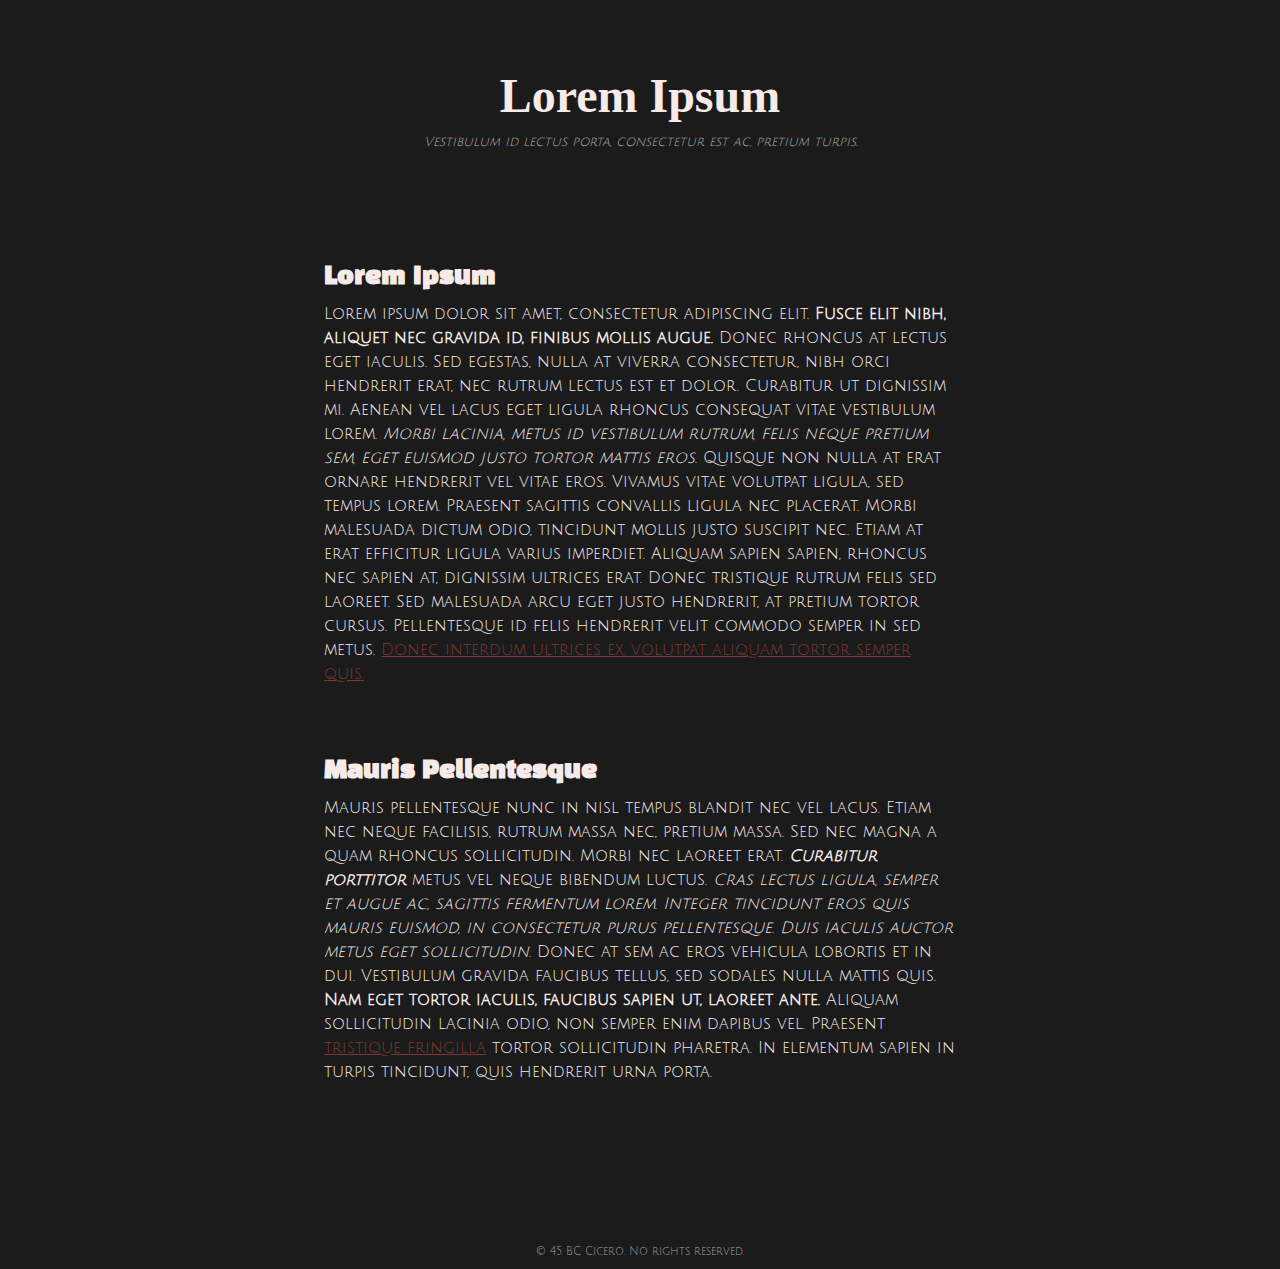
<file: HTML-Intro/blog.html>
<!DOCTYPE html>
<html lang="en">
<head>
    <meta charset="UTF-8">
    <meta name="viewport" content="width=device-width, initial-scale=1.0">
    <title>HTML Intro | Blog</title>
    
    <link rel="stylesheet" href="theme.css">
    <style>
        body {
            background-color: rgb(var(--background));
        }

        h1 {
            font-family: rgb(var(--header-font));
            text-align: center; 
            font-size: 3em; 
            margin: 10px; 
            color: rgb(var(--text));
        }

        h2 {
            font-family: var(--header-font);
            color: rgb(var(--text));
            margin: 10px 25%;
        }
        p {
            font-family: var(--regular-font);
            color: rgb(var(--text));
            margin: 10px 25%;
            line-height: 1.5em;
        }
        a:link{
            color: rgb(var(--secondary));
        }
        a:visited {
            color: rgb(var(--accent));
        }
    </style>
</head>
<body>
    <div style="padding-top: 50px"></div>

    <!-- Title -->
    <h1><strong>Lorem Ipsum</strong></h1>

    <!-- Impactful quote -->
    <p style="margin:0; text-align: center; font-size: 0.8em; color: rgb(177, 177, 177)"><em>Vestibulum id lectus porta, consectetur est ac, pretium turpis.</em></p>

    <!-- Main text -->
    <div style="padding-top:100px"></div>
    <h2>Lorem Ipsum</h2>
    <p>
        Lorem ipsum dolor sit amet, consectetur adipiscing elit. <strong>Fusce elit nibh, aliquet nec gravida id, finibus mollis augue. </strong> Donec rhoncus at lectus eget iaculis. 
        Sed egestas, nulla at viverra consectetur, nibh orci hendrerit erat, nec rutrum lectus est et dolor. Curabitur ut dignissim mi. Aenean vel lacus eget ligula rhoncus consequat 
        vitae vestibulum lorem. <em>Morbi lacinia, metus id vestibulum rutrum, felis neque pretium sem, eget euismod justo tortor mattis eros.</em> Quisque non nulla at erat ornare hendrerit
        vel vitae eros. Vivamus vitae volutpat ligula, sed tempus lorem. Praesent sagittis convallis ligula nec placerat. Morbi malesuada dictum odio, tincidunt mollis justo suscipit nec.
        Etiam at erat efficitur ligula varius imperdiet. Aliquam sapien sapien, rhoncus nec sapien at, dignissim ultrices erat. Donec tristique rutrum felis sed laoreet. Sed malesuada arcu
        eget justo hendrerit, at pretium tortor cursus. Pellentesque id felis hendrerit velit commodo semper in sed metus. <a target="_blank" rel="noopener noreferrer" href="https://www.youtube.com/watch?v=dQw4w9WgXcQ">Donec interdum ultrices ex, volutpat aliquam tortor semper quis.</a>
    </p>
    <div style="padding-top:50px"></div>
    <h2>Mauris Pellentesque</h2>
    <p>
        Mauris pellentesque nunc in nisl tempus blandit nec vel lacus. Etiam nec neque facilisis, rutrum massa nec, pretium massa. Sed nec magna a quam rhoncus sollicitudin.
        Morbi nec laoreet erat. <em><strong>Curabitur porttitor</strong></em> metus vel neque bibendum luctus. <em>Cras lectus ligula, semper et augue ac, sagittis fermentum lorem. Integer tincidunt eros 
        quis mauris euismod, in consectetur purus pellentesque. Duis iaculis auctor metus eget sollicitudin.</em> Donec at sem ac eros vehicula lobortis et in dui. Vestibulum gravida 
        faucibus tellus, sed sodales nulla mattis quis. <strong>Nam eget tortor iaculis, faucibus sapien ut, laoreet ante.</strong> Aliquam sollicitudin lacinia odio, non semper enim dapibus vel. 
        Praesent <a target="_blank" rel="noopener noreferrer" href="http://en.lmgtfy2.com/?q=What+is+a+rick+roll">tristique fringilla</a> tortor sollicitudin pharetra. In elementum sapien in turpis tincidunt, quis hendrerit urna porta. 
    </p>
    <div style="padding-top:150px"></div>

    <!-- Copyright thing (not actually real probably idk) -->
    <p style="margin: 0; text-align: center; font-size: 0.7em; color: rgb(161, 161, 161)">© 45 BC Cicero. No rights reserved.</p>
</body>
</html>
</file>
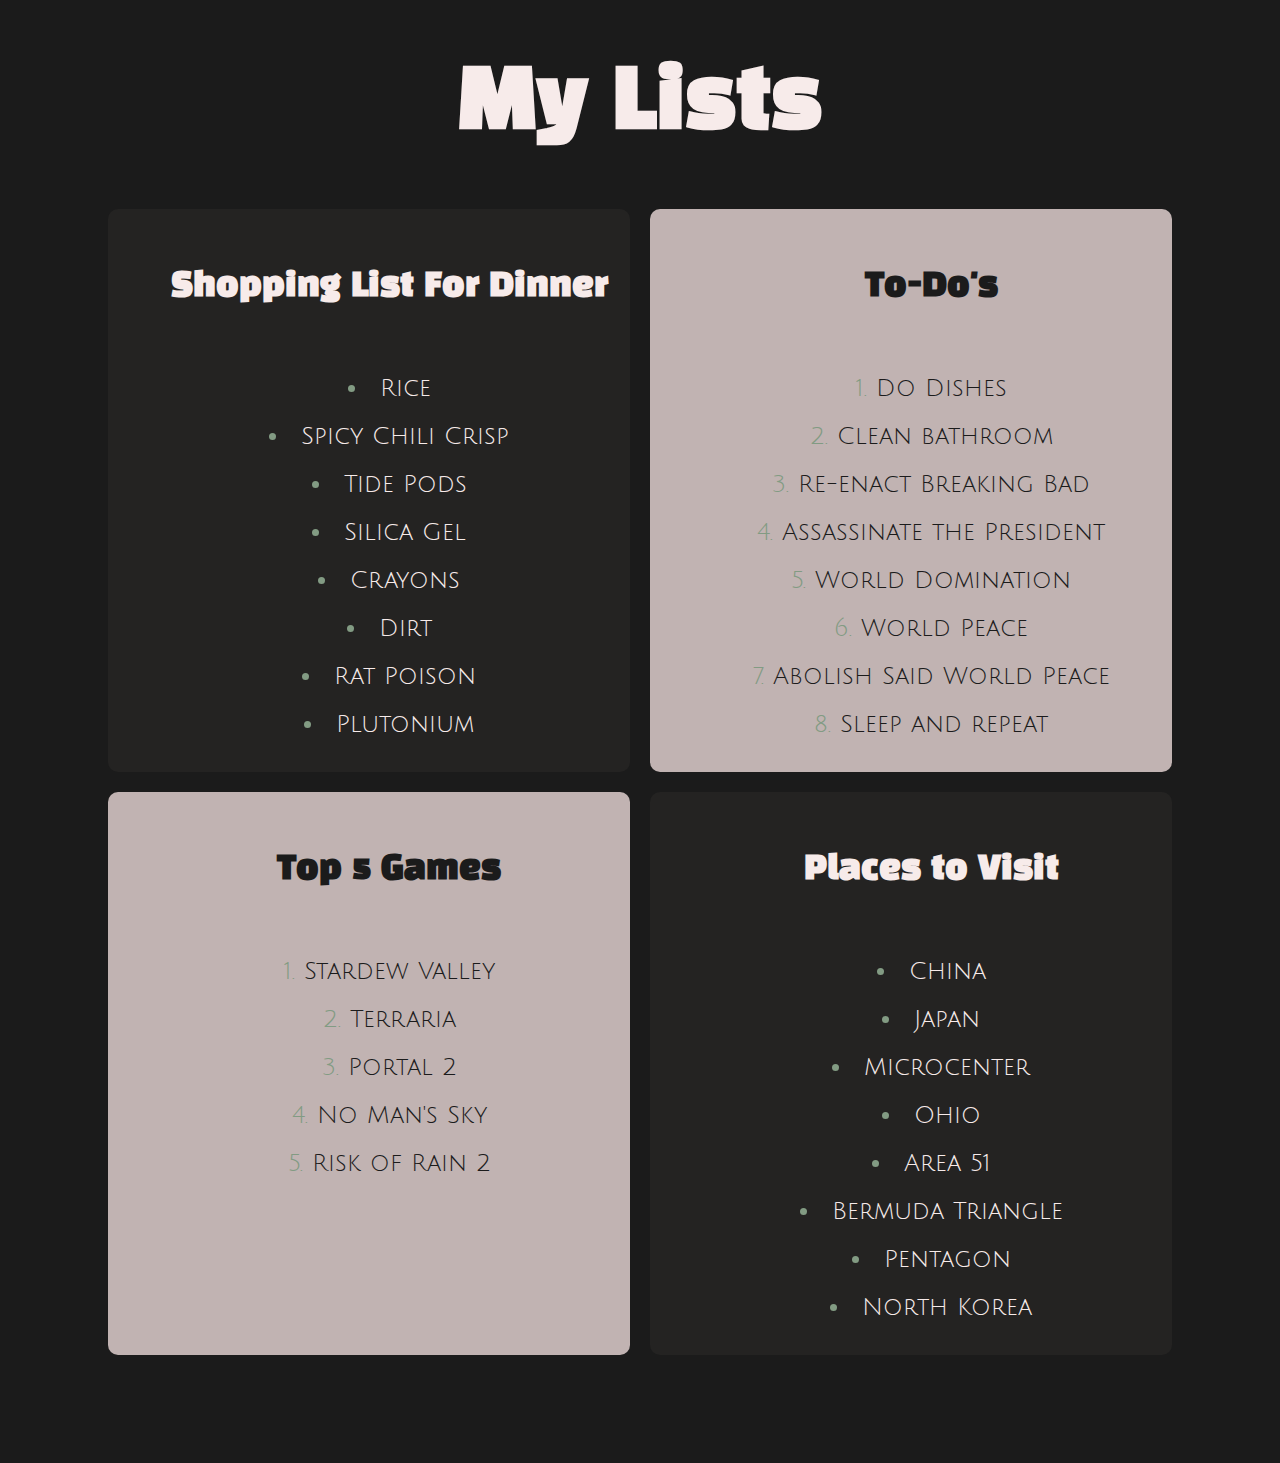
<file: HTML-Intro/lists.html>
<!DOCTYPE html>
<html lang="en">
<head>
    <meta charset="UTF-8">
    <meta name="viewport" content="width=device-width, initial-scale=1.0">
    <title>HTML Intro | Lists</title>

    <link rel="stylesheet" href="theme.css">
    <style>
    

    body {
        font-family: var(--regular-font);
        font-weight: 400;
        background-color: rgba(var(--background));
    }

    h1, h2, h3, h4, h5 {
        text-align: center;
        font-family: var(--header-font);
        font-weight: 700;
    }

    html {font-size: 100%;} /* 16px */

    h1 {font-size: 5.053rem; /* 48.8px */}

    h2 {font-size: 2.442rem; /* 39.04px */}

    h3 {font-size: 1.954rem; /* 31.2px */}

    h4 {font-size: 1.563rem; /* 24.96px */}

    h5 {font-size: 1.250rem; /* 20px */}

    small {font-size: 0.800rem; /* 12.8px */}

    .flex {
        display: flex;
        flex-direction: row;
        /* outline: 2px solid red; */
        margin: 0 100px;
        column-gap: 20px;
    }

    .flex > div {
        
        flex: 1;
        
        color: rgb(var(--text));
        list-style-position: inside;
        line-height: 3rem;
        /* outline: solid 2px green; */
        background-color: var(--background-lighter);
        border-radius: 10px;
        
    }

    ol {
        font-size: 1.5rem;
        text-align: center;
    }
    ul {
        font-size: 1.5rem;
        text-align: center;
    }


    li::marker {
        color: rgb(var(--accent));
    }

    .headerDiv {
        color: rgb(var(--text));
        margin: 50px 100px 50px 100px;
        
    }

    ul > h5 {
        font-size: 2rem;
    }

    ol > h5 {
        font-size: 2rem;
    }

    div.ordered {
        background-color: rgb(var(--primary));
        color: rgb(var(--background));
    }

    </style>
</head>
<body>
    <div class="headerDiv">
        <h1>My Lists</h1>
    </div>
    <div class="flex">
        <!-- An unordered shopping list of your favorite foods -->
        <div>
            <ul>
                <h5>Shopping List For Dinner</h5>
                <li>Rice</li>
                <li>Spicy Chili Crisp</li>
                <li>Tide Pods</li>
                <li>Silica Gel</li>
                <li>Crayons</li>
                <li>Dirt</li>
                <li>Rat Poison</li>
                <li>Plutonium</li>
            </ul>
        </div>
        <!-- An ordered list of todo’s you need to get done today -->
        <div class="ordered">
            
            <ol>
                <h5>To-Do's</h5>
                <li>Do Dishes</li>
                <li>Clean bathroom</li>
                <li>Re-enact Breaking Bad</li>
                <li>Assassinate the President</li>
                <li>World Domination</li>
                <li>World Peace</li>
                <li>Abolish Said World Peace</li>
                <li>Sleep and repeat</li>
            </ol>
        </div>
    </div>

    <div class="flex" style="padding-top: 20px; padding-bottom: 100px">
        <!-- An ordered list of your all time top 5 favorite video games or movies -->
        <div class="ordered">
            <ol>
                <h5>Top 5 Games</h5>
                <li>Stardew Valley</li>
                <li>Terraria</li>
                <li>Portal 2</li>
                <li>No Man's Sky</li>
                <li>Risk of Rain 2</li>
            </ol>
        </div>

        <!-- An unordered list of places you’d like to visit someday -->
        <div>
            <ul>
                <h5>Places to Visit</h5>
                <li>China</li>
                <li>Japan</li>
                <li>Microcenter</li>
                <li>Ohio</li>
                <li>Area 51</li>
                <li>Bermuda Triangle</li>
                <li>Pentagon</li>
                <li>North Korea</li>
            </ul>
        </div>

    </div>
</body>
</html>
</file>
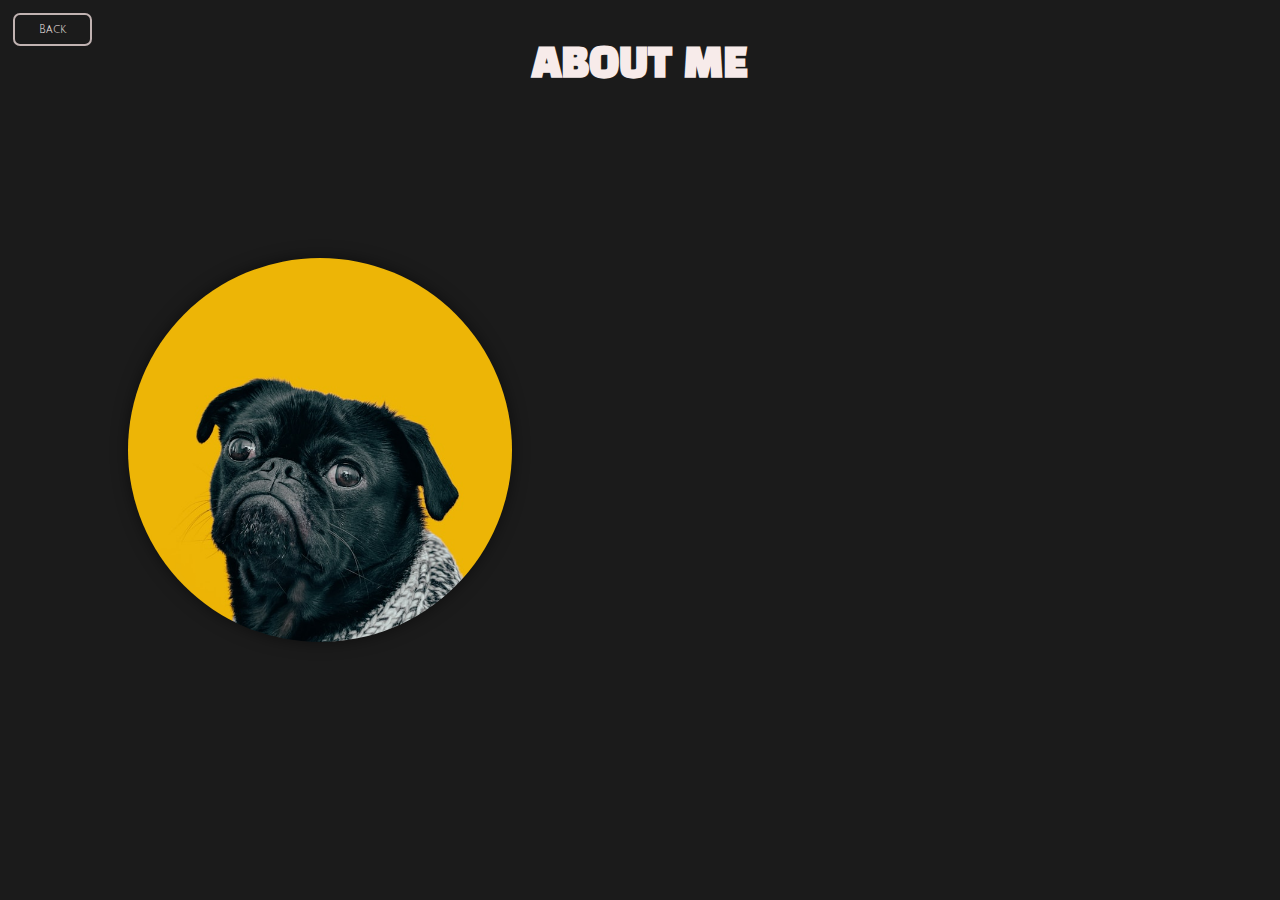
<file: HTML-Intro/pages/about.html>
<!DOCTYPE html>
<html lang="en">
<head>
    <meta charset="UTF-8">
    <meta name="viewport" content="width=device-width, initial-scale=1.0">

    <link rel="stylesheet" href="../css/theme.css">
    <script src="../scripts/transition.js" defer></script>
    <title>HTML Intro | About</title>

    <style>
        *{
            margin: 0;
            padding: 0;
        }
        h1 { text-align: center; }

        p { text-align: center; }


        #aboutTitle {
            margin: 40px 0px;
            font-size: 2.5rem;
        }

        /* Dog image css */
        #imageDiv {
            position: absolute;
            top: 50%;
            transform: translateY(-50%);
            
            width: 30vw;
            height: 30vw;

            z-index: -1;
            overflow: hidden;
            border-radius: 100%;
            box-shadow: 0 0 16px rgb(0, 0, 0, 0.5);

            
        }
        .imageDivAnimate {
            right: 60vw;
            animation: flyIn 1.5s ease 0.2s 1 normal forwards;
        }
        .imageDivNoAnimate {
            right: 10vw;
        }
        @keyframes flyIn {
            to {
                right: 10vw;
            }
        }
        #imageDiv > img {
            width: 100%;
            height: 100%;
            object-fit: cover;
            object-position: center;
        }


        /* Dog bio css */
        #divShadedBox {
            position: absolute;
            background-color: rgb(var(--background-lighter));
            top: 50%;
            transform: translateY(-50%);
            border-radius: 20px;
            left: 10vw;

            z-index: -2;

        }
        .divShadedBoxAnimate {
            width: 0;
            height: 1vh;
            overflow: hidden;

            animation: 
                divExpandVertical 1s ease 1.7s 1 normal forwards,
                divExpandHorizontal 1s ease 0.2s 1 normal forwards;
        }
        .divShadedBoxNoAnimate {
            width: 45vw;
            height: 0;
            padding-top: 35vh;
            padding-bottom: 35vh;
            overflow: scroll;

        }
        @keyframes divExpandVertical {
            to {
                height: 0;
                padding-top: 35vh;
                padding-bottom: 35vh;
                overflow: scroll;

            }
        }
        @keyframes divExpandHorizontal {
            to {
                width: 45vw;
            }
        }


        /* Dog bio text css*/
        .flexbox {
            position: absolute;


            border-radius: 20px;
            width: 100%;
            height: 100%;
            
            transform: translateY(-50%);

            display: flex;
            flex-direction: column;
            gap: 30px;
        }
        .flexbox > h1 {
            margin: 40px;
            padding-bottom: 10px;
        }
        .flexbox > p {
            line-height: 2rem;
            margin: 0 10%;
        }
        .flexbox > p.quote {
            color: rgb(187, 187, 187);
        }



        @media (max-width: 850px) {
            #imageDiv {
                height: 70vh;
                border-radius: 20px;
            }
        }
        @media (max-width: 550px) {
            #imageDiv {
                height: 40vh;
                left: 50%;
                width: 40vh;
                transform: translateX(-50%);
                top: 15vh;
                border-radius: 20px;
            }

            #divShadedBox {
                top: 60vh;
                width: 40vh;
                padding: 40vh 0;
                left: 50%;
                transform: translateX(-50%);
            }
        }



    </style>
</head>
<body>
    <div id="transitionStart"></div>
    <div id="transitionEnd"></div>

    <h1 id="aboutTitle">ABOUT ME</h1>

    <a> <button class="backButton" onclick="transition('../index.html')">Back</button></a>

    <div id="imageDiv">
        <img src="../images/dog.jpg">
    </div>

    <div id="divShadedBox">
        <div class="flexbox">
            <h1>I AM DOG</h1>
            <p class="quote">
                <em>"Woof Woof." - Woof</em>
            </p>
            <p>
                Woof! Woof Woof Woof. Woof Woof... Woof Woof Woof Woof: , <strong>"Bark"</strong>, woof woof, <em> growl growl growl growl. </em> Woof Woof, woof woof woof woof woof, woof. Woof woof, woof woof woof woof woof. woof, woof woof. woof? woof! woof wooof. wo-of, woof woof, "woof woof woof woof woof. woof", woof woof woof. woof "growl", woof, woof... woof woof, woof woof woof!
            </p>

            <p>Woof woof 👍: <a href="https://www.territoriodezaguates.com/" target="_blank" rel="noopener noreferrer">woof</a></p>
            <p>Growl growl 👎: <a href="https://www.peta.org/" target="_blank" rel="noopener noreferrer">growl</a></p>
            <div style="padding-bottom: 10px;"></div>
        </div>

    </div>

    <!-- controls enable/disable animation logic -->
    <script>
        // Disables animation if window is too small
        const maxWindowWidth = 550;

        if (sessionStorage.getItem("seenAboutAnimation") || window.innerWidth < maxWindowWidth) {
            document.getElementById("imageDiv").classList.add("imageDivNoAnimate");
            document.getElementById("divShadedBox").classList.add("divShadedBoxNoAnimate");
        } 
        else {
            sessionStorage.setItem("seenAboutAnimation", true);
            document.getElementById("imageDiv").classList.add("imageDivAnimate");
            document.getElementById("divShadedBox").classList.add("divShadedBoxAnimate");
        }
    </script>
</body>
</html>
</file>
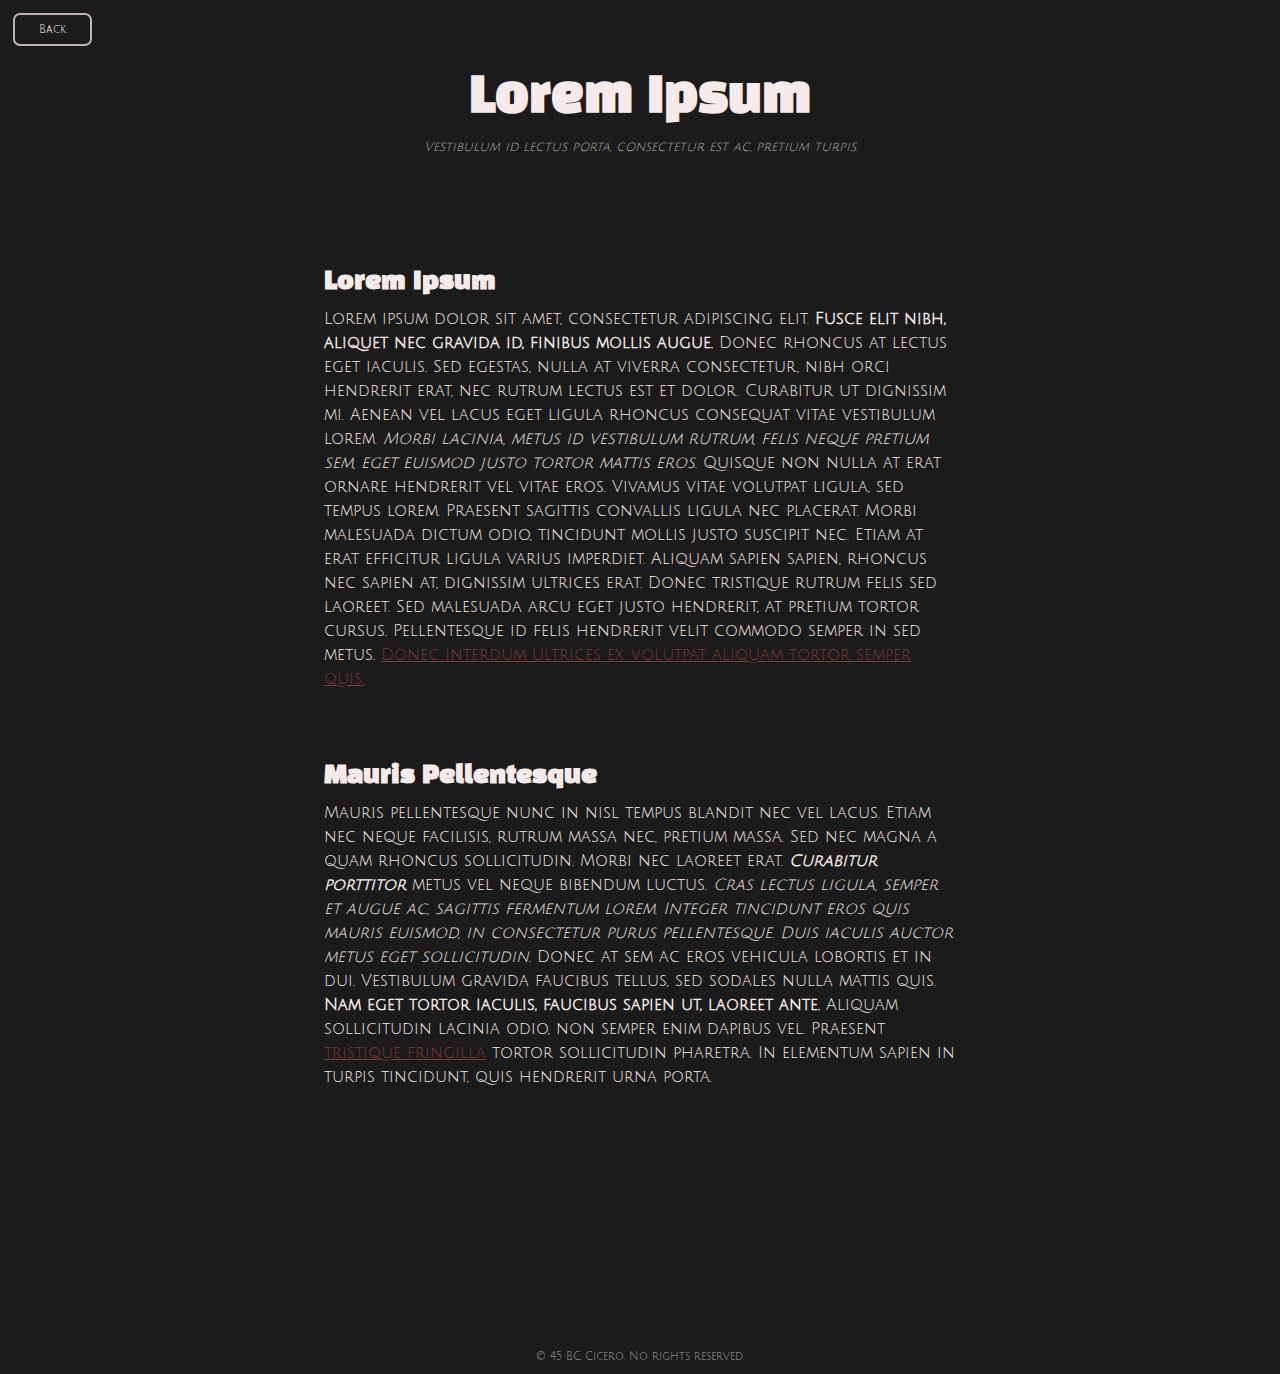
<file: HTML-Intro/pages/blog.html>
<!-- Created for "Working with Text" section -->

<!DOCTYPE html>
<html lang="en">
<head>
    <meta charset="UTF-8">
    <meta name="viewport" content="width=device-width, initial-scale=1.0">
    <title>HTML Intro | Blog</title>
    
    <link rel="stylesheet" href="../css/theme.css">
    <script src="../scripts/transition.js" defer></script>

    <style>

        h1 {
            text-align: center; 
            font-size: 3em; 
            margin: 10px; 
        }

        h2 {
            font-family: var(--header-font);
            color: rgb(var(--text));
            margin: 10px 25%;
        }
        p {
            font-family: var(--regular-font);
            color: rgb(var(--text));
            margin: 10px 25%;
            line-height: 1.5em;
        }

        @media (max-width: 600px) {
            p, h2 {
                margin: 10px 10%;
            }
        }
        
        a:link{
            color: rgb(var(--secondary));
        }
        a:visited {
            color: rgb(var(--accent));
        }

        

    </style>
</head>
<body>
    <div id="transitionStart"></div>
    <div id="transitionEnd"></div>

    <a> <button class="backButton" onclick="transition('../index.html')">Back</button></a>
    <div style="padding-top: 50px"></div>

    <!-- Title -->
    <h1><strong>Lorem Ipsum</strong></h1>

    <!-- Impactful quote -->
    <p style="margin:0; text-align: center; font-size: 0.8em; color: rgb(177, 177, 177)"><em>Vestibulum id lectus porta, consectetur est ac, pretium turpis.</em></p>

    <!-- Main text -->
    <div style="padding-top:100px"></div>
    <h2>Lorem Ipsum</h2>
    <p>
        Lorem ipsum dolor sit amet, consectetur adipiscing elit. <strong>Fusce elit nibh, aliquet nec gravida id, finibus mollis augue. </strong> Donec rhoncus at lectus eget iaculis. 
        Sed egestas, nulla at viverra consectetur, nibh orci hendrerit erat, nec rutrum lectus est et dolor. Curabitur ut dignissim mi. Aenean vel lacus eget ligula rhoncus consequat 
        vitae vestibulum lorem. <em>Morbi lacinia, metus id vestibulum rutrum, felis neque pretium sem, eget euismod justo tortor mattis eros.</em> Quisque non nulla at erat ornare hendrerit
        vel vitae eros. Vivamus vitae volutpat ligula, sed tempus lorem. Praesent sagittis convallis ligula nec placerat. Morbi malesuada dictum odio, tincidunt mollis justo suscipit nec.
        Etiam at erat efficitur ligula varius imperdiet. Aliquam sapien sapien, rhoncus nec sapien at, dignissim ultrices erat. Donec tristique rutrum felis sed laoreet. Sed malesuada arcu
        eget justo hendrerit, at pretium tortor cursus. Pellentesque id felis hendrerit velit commodo semper in sed metus. <a target="_blank" rel="noopener noreferrer" href="https://www.youtube.com/watch?v=dQw4w9WgXcQ">Donec interdum ultrices ex, volutpat aliquam tortor semper quis.</a>
    </p>
    <div style="padding-top:50px"></div>
    <h2>Mauris Pellentesque</h2>
    <p>
        Mauris pellentesque nunc in nisl tempus blandit nec vel lacus. Etiam nec neque facilisis, rutrum massa nec, pretium massa. Sed nec magna a quam rhoncus sollicitudin.
        Morbi nec laoreet erat. <em><strong>Curabitur porttitor</strong></em> metus vel neque bibendum luctus. <em>Cras lectus ligula, semper et augue ac, sagittis fermentum lorem. Integer tincidunt eros 
        quis mauris euismod, in consectetur purus pellentesque. Duis iaculis auctor metus eget sollicitudin.</em> Donec at sem ac eros vehicula lobortis et in dui. Vestibulum gravida 
        faucibus tellus, sed sodales nulla mattis quis. <strong>Nam eget tortor iaculis, faucibus sapien ut, laoreet ante.</strong> Aliquam sollicitudin lacinia odio, non semper enim dapibus vel. 
        Praesent <a target="_blank" rel="noopener noreferrer" href="http://en.lmgtfy2.com/?q=What+is+a+rick+roll">tristique fringilla</a> tortor sollicitudin pharetra. In elementum sapien in turpis tincidunt, quis hendrerit urna porta. 
    </p>
    <div style="padding-top:250px"></div>

    <!-- Copyright thing (not actually real probably idk) -->
    <p style="margin: 0; text-align: center; font-size: 0.7em; color: rgb(161, 161, 161)">© 45 BC Cicero. No rights reserved.</p>
</body>
</html>
</file>
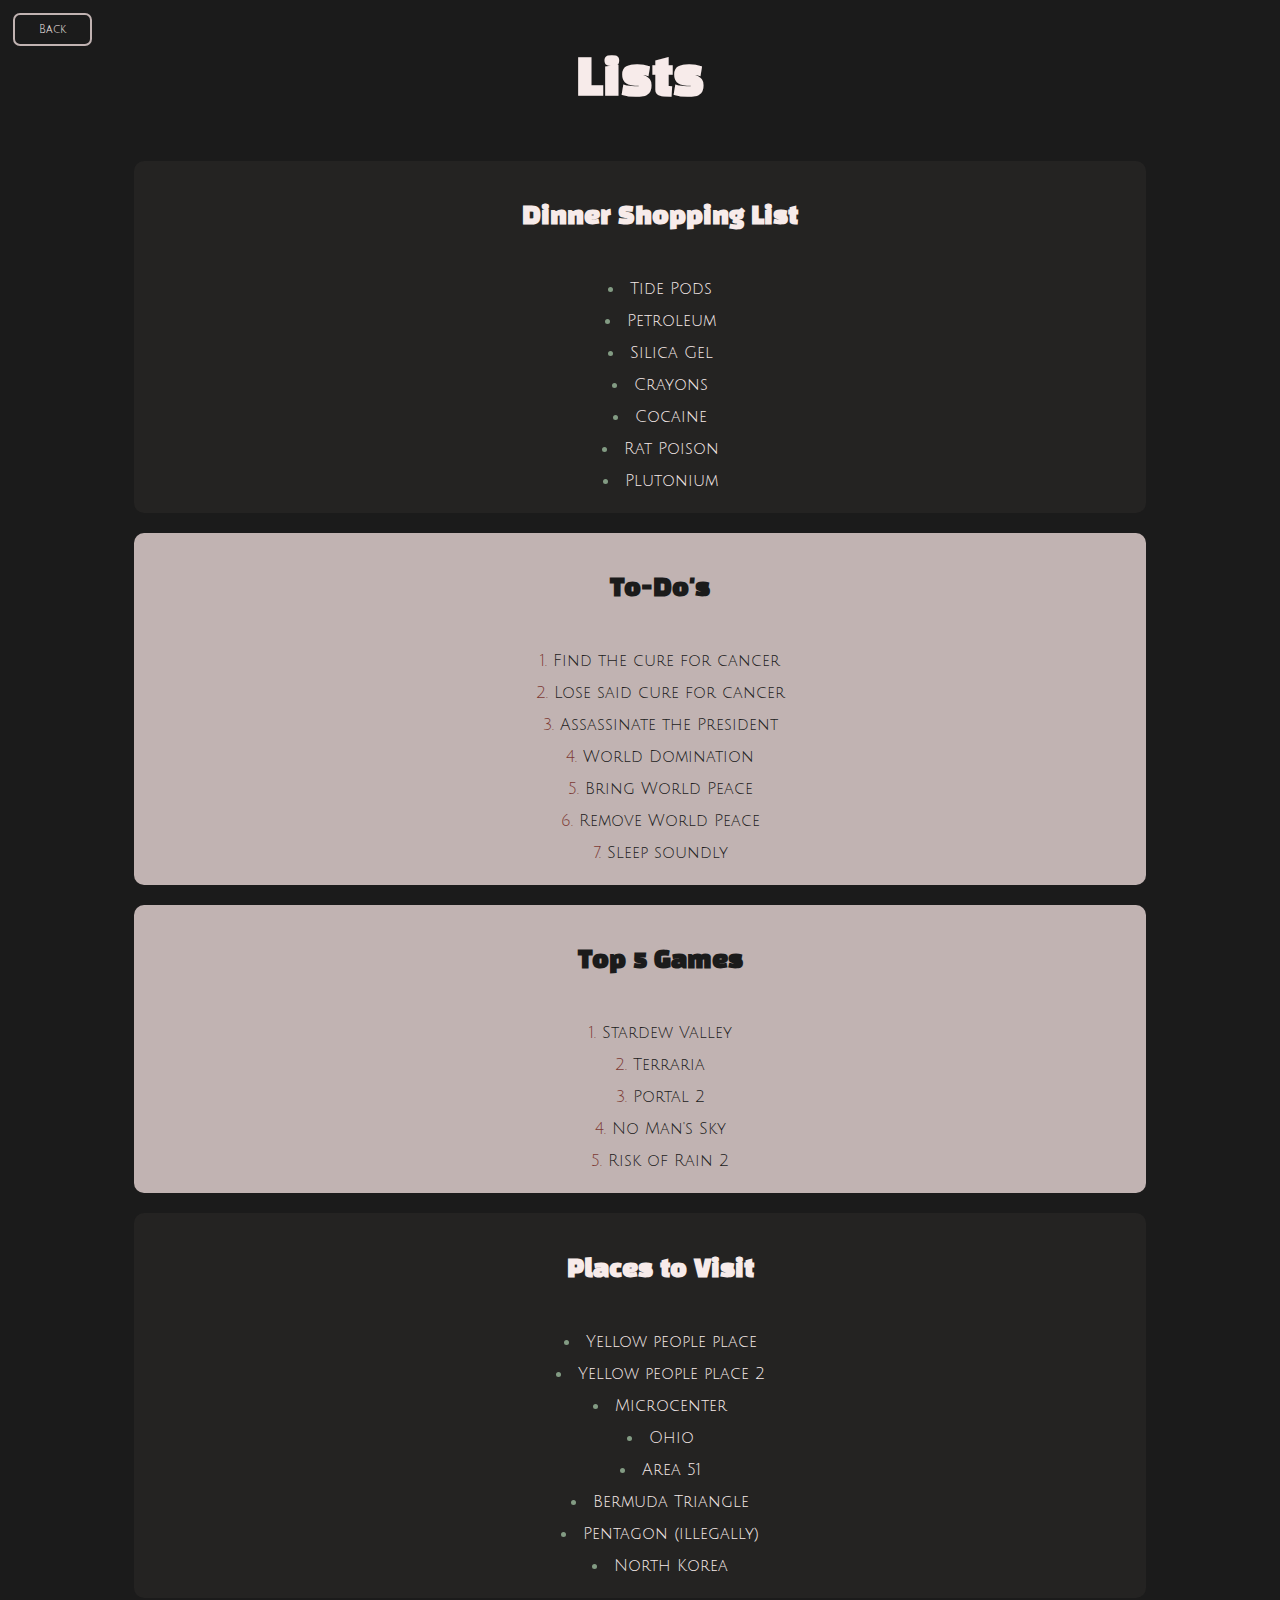
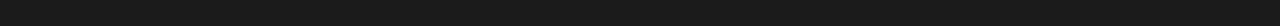
<file: HTML-Intro/pages/lists.html>
<!-- Created for "Lists" section -->

<!DOCTYPE html>
<html lang="la">
<head>
    <meta charset="UTF-8">
    <meta name="viewport" content="width=device-width, initial-scale=1.0">
    <title>HTML Intro | Lists</title>

    <link rel="stylesheet" href="../css/theme.css">
    <script src="../scripts/transition.js" defer></script>

    <style>
    
    * {
        box-sizing: border-box;
    }

    body {
        background-color: rgba(var(--background));
    }

    h1, h5 {
        text-align: center;
        justify-self: center;

    }

    h1 {font-size: 3.053rem; /* 48.8px */}

    .flex {
        display: flex;
        flex-direction: row;
        /* outline: 2px solid red; */
        margin: 0 20%;
        column-gap: 20px;
        row-gap: 20px;
        flex-wrap: wrap;
        justify-content: center;
    }

    .flex > div {

        flex: 40%;
        
        list-style-position: inside;
        
        /* outline: solid 2px green; */
        background-color: rgb(var(--background-lighter));
        border-radius: 10px;
        box-shadow: none;
        transition: transform 0.15s, box-shadow 0.2s;
    }

    .flex > div:hover {
        box-shadow: 0 0  8px rgb(var(--accent));
        transform: translateY(-2%);
    }



    @media (max-width: 1500px) {
        .flex > div {
            flex: 100%;
        }
        .flex {
            margin: 0 10%;
        }

    }


    div.ordered {
        background-color: rgb(var(--primary));
        color: rgb(var(--background));
    }

    div.ordered h5{
        color: rgb(var(--background));
    }   

    div.ordered li::marker{
        color: rgb(var(--secondary));
    }   

    ol, ul{
        font-size: 1rem;
        text-align: center;
        line-height: 2rem;
    }


    li::marker {
        color: rgb(var(--accent));
    }

    .headerDiv {
        color: rgb(var(--text));
        margin: 50px 100px 50px 100px;
        
    }

    ul > h5, ol > h5 {
        font-size: 1.5rem;
    }




    </style>
</head>
<body>
    <div id="transition"></div>

    <a> <button class="backButton" onclick="transition('../index.html')">Back</button></a>

    <div class="headerDiv">
        <h1>Lists</h1>
    </div>
    
    <div class="flex">
        <!-- An unordered shopping list of your favorite foods -->
        <div>
            <ul>
                <h5>Dinner Shopping List</h5>
                <li>Tide Pods</li>
                <li>Petroleum</li>
                <li>Silica Gel</li>
                <li>Crayons</li>
                <li>Cocaine</li>
                <li>Rat Poison</li>
                <li>Plutonium</li>
            </ul>
        </div>
        <!-- An ordered list of todo’s you need to get done today -->
        <div class="ordered">
            
            <ol>
                <h5>To-Do's</h5>
                <li>Find the cure for cancer</li>
                <li>Lose said cure for cancer</li>
                <li>Assassinate the President</li>
                <li>World Domination</li>
                <li>Bring World Peace</li>
                <li>Remove World Peace</li>
                <li>Sleep soundly</li>
            </ol>
        </div>

        <!-- An ordered list of your all time top 5 favorite video games or movies -->
        <div class="ordered">
            <ol>
                <h5>Top 5 Games</h5>
                <li>Stardew Valley</li>
                <li>Terraria</li>
                <li>Portal 2</li>
                <li>No Man's Sky</li>
                <li>Risk of Rain 2</li>
            </ol>
        </div>

        <!-- An unordered list of places you’d like to visit someday -->
        <div>
            <ul>
                <h5>Places to Visit</h5>
                <li>Yellow people place</li>
                <li>Yellow people place 2</li>
                <li>Microcenter</li>
                <li>Ohio</li>
                <li>Area 51</li>
                <li>Bermuda Triangle</li>
                <li>Pentagon (illegally)</li>
                <li>North Korea</li>
            </ul>
        </div>

    </div>
    <div style="padding-bottom: 20px;"></div>
</body>
</html>
</file>
<file: HTML-Intro/theme.css>
/* 
Credit for color theming (and fonts): realtimecolors
https://www.realtimecolors.com/?colors=f7ebea-1b1b1b-c1b3b2-7d3a34-829b83&fonts=Black%20Han%20Sans-Julius%20Sans%20One
 */

@import url('https://fonts.googleapis.com/css2?family=Black+Han+Sans&family=Julius+Sans+One&display=swap');

:root {
    --text: 247, 235, 234;
    --background: 27, 27, 27;
    --primary: 193, 179, 178;
    --secondary: 125, 58, 52;
    --accent: 130, 155, 131;
    
    


    --background-lighter: #242322;

    --header-font: 'Black Han Sans';
    --regular-font: 'Julius Sans One'
    

}
</file>
<file: HTML-Intro/css/theme.css>
/* 
Credit for color theming (and fonts): realtimecolors
https://www.realtimecolors.com/?colors=f7ebea-1b1b1b-c1b3b2-7d3a34-829b83&fonts=Black%20Han%20Sans-Julius%20Sans%20One
 */

@import url('https://fonts.googleapis.com/css2?family=Black+Han+Sans&family=Julius+Sans+One&display=swap');

:root {
    --text: 247, 235, 234;
    --background: 27, 27, 27;
    --primary: 193, 179, 178;
    --secondary: 125, 58, 52;
    --accent: 130, 155, 131;
    
    


    --background-lighter: 36 35 34;

    --header-font: 'Black Han Sans';
    --regular-font: 'Julius Sans One';
    
    box-sizing: border-box; 
}

h1, h2, h3, h4, h5 {
    font-family: var(--header-font);
    color: rgb(var(--text));
    font-weight: 700;
}
body {
    background-color: rgb(var(--background));
    font-family: var(--regular-font);
    font-weight: 400;
    color: rgb(var(--text));
}
a:link{
    color: rgb(var(--secondary));
}
a:visited {
    color: rgb(var(--accent));
}

button {
    border: none;
    outline: 2px solid rgb(var(--primary));
    border-radius: 5px;
    background-color: rgba(0, 0, 0, 0);
    color: rgb(var(--text));
    cursor: pointer;
    font-family: var(--regular-font);
    color: rgb(var(--text));

}

button:hover {
    background-color: rgba(var(--accent), 0.2);
}

button:active {
    background-color: rgba(var(--accent), 0.4);
}

button:focus {
    outline: 2px solid rgb(var(--accent));
}

.backButton {
    position: absolute;
    padding: 8px 24px;
    top: 15px;
    left: 15px;
    font-size: 0.7rem;
}

#transitionStart {
    visibility: hidden;
    position: fixed;
    background-color: rgb(var(--background-lighter));
    width: 500%;
    height: 500%;

    top: 105%;
    left: 0;
    transform-origin: 0 0;

    margin: -8px;

    z-index: 10;
    
}

#transitionEnd {
    
    position: fixed;
    background-color: rgb(var(--background-lighter));
    transform: rotate(-90deg);
    width: 500%;
    height: 500%;

    top: 105%;
    left: 0;
    transform-origin: 0 0;

    margin: -8px;

    z-index: 10;
}
.transitionStartAnimate {

    animation: transitionStart 0.5s ease 0s 1 normal forwards;
}

.transitionEndAnimate {

    animation: transitionEnd 0.5s ease 0s 1 normal forwards;
}
.transitionHide {
    visibility: hidden;
}

@keyframes transitionStart {
    from {
        visibility: visible;
    }
    to {
        visibility: visible;
        transform: rotate(-90deg);
    }
}

@keyframes transitionEnd {
    to {
        transform: rotate(0deg);
    }
}
</file>
